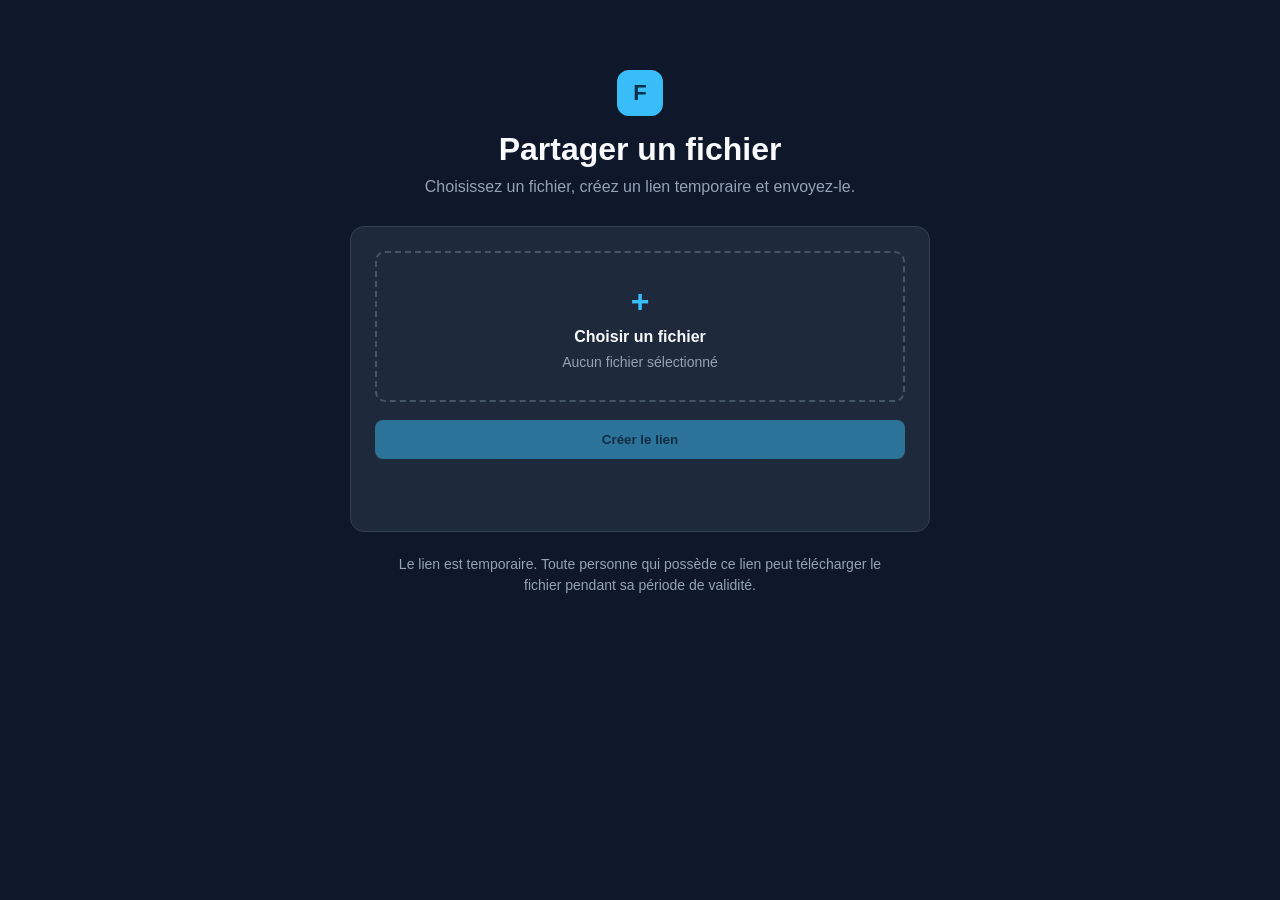
<file: src/main/resources/static-public/index.html>
<!DOCTYPE html>
<html lang="fr">
<head>
    <meta charset="UTF-8">
    <meta name="viewport" content="width=device-width, initial-scale=1.0">
    <title>FileFlow - Partager un fichier</title>
    <link rel="stylesheet" href="style.css">
</head>
<body>
<main class="container">
    <header>
        <div class="brand-mark">F</div>
        <h1>Partager un fichier</h1>
        <p>Choisissez un fichier, créez un lien temporaire et envoyez-le.</p>
    </header>

    <section class="share-card">
        <label class="file-picker" for="fileInput">
            <span class="file-picker-icon">+</span>
            <strong>Choisir un fichier</strong>
            <span id="selectedFile">Aucun fichier sélectionné</span>
        </label>
        <input id="fileInput" type="file">

        <button id="shareButton" class="primary-button" disabled>
            Créer le lien
        </button>

        <p id="status" class="status" role="status"></p>
    </section>

    <section id="result" class="result-card hidden" aria-live="polite">
        <span class="success-label">Lien prêt à être partagé</span>
        <h2>Votre fichier est disponible</h2>
        <div class="link-row">
            <a id="shareUrl" target="_blank" rel="noopener"></a>
            <button id="copyButton" class="secondary-button">Copier</button>
        </div>
        <p id="expiration"></p>
    </section>

    <p class="privacy-note">
        Le lien est temporaire. Toute personne qui possède ce lien peut télécharger le fichier
        pendant sa période de validité.
    </p>
</main>
<script src="app.js"></script>
</body>
</html>
</file>
<file: src/main/resources/static-public/style.css>
* {
    box-sizing: border-box;
}

body {
    background: #0f172a;
    color: #f8fafc;
    font-family: Arial, sans-serif;
    margin: 0;
}

.container {
    margin: 0 auto;
    max-width: 620px;
    padding: 70px 20px;
}

header {
    margin-bottom: 30px;
    text-align: center;
}

.brand-mark {
    align-items: center;
    background: #38bdf8;
    border-radius: 12px;
    color: #082f49;
    display: inline-flex;
    font-size: 22px;
    font-weight: bold;
    height: 46px;
    justify-content: center;
    margin-bottom: 15px;
    width: 46px;
}

h1,
h2 {
    margin: 0;
}

header p {
    color: #94a3b8;
    margin: 10px 0 0;
}

.share-card,
.result-card {
    background: #1e293b;
    border: 1px solid #334155;
    border-radius: 14px;
    padding: 24px;
}

.file-picker {
    align-items: center;
    border: 2px dashed #475569;
    border-radius: 10px;
    cursor: pointer;
    display: flex;
    flex-direction: column;
    gap: 8px;
    padding: 30px 20px;
    text-align: center;
}

.file-picker:hover {
    border-color: #38bdf8;
}

.file-picker-icon {
    color: #38bdf8;
    font-size: 32px;
    font-weight: bold;
}

.file-picker span:last-child {
    color: #94a3b8;
    font-size: 14px;
    overflow-wrap: anywhere;
}

#fileInput {
    display: none;
}

button {
    border: 0;
    border-radius: 8px;
    cursor: pointer;
    font-weight: bold;
    padding: 12px 18px;
}

button:disabled {
    cursor: not-allowed;
    opacity: 0.5;
}

.primary-button {
    background: #38bdf8;
    color: #082f49;
    margin-top: 18px;
    width: 100%;
}

.secondary-button {
    background: #334155;
    color: white;
    white-space: nowrap;
}

.status {
    font-size: 14px;
    min-height: 20px;
    text-align: center;
}

.status.success,
.success-label {
    color: #86efac;
}

.status.error {
    color: #fca5a5;
}

.status.loading {
    color: #93c5fd;
}

.result-card {
    border-color: #22c55e;
    margin-top: 18px;
}

.result-card h2 {
    font-size: 20px;
    margin: 8px 0 16px;
}

.success-label {
    font-size: 13px;
    font-weight: bold;
    text-transform: uppercase;
}

.link-row {
    align-items: center;
    display: flex;
    gap: 10px;
}

.link-row a {
    color: #7dd3fc;
    overflow-wrap: anywhere;
}

#expiration,
.privacy-note {
    color: #94a3b8;
    font-size: 14px;
}

.privacy-note {
    line-height: 1.5;
    margin: 22px auto 0;
    max-width: 520px;
    text-align: center;
}

.hidden {
    display: none;
}

@media (max-width: 520px) {
    .container {
        padding-top: 35px;
    }

    .link-row {
        align-items: stretch;
        flex-direction: column;
    }
}
</file>
